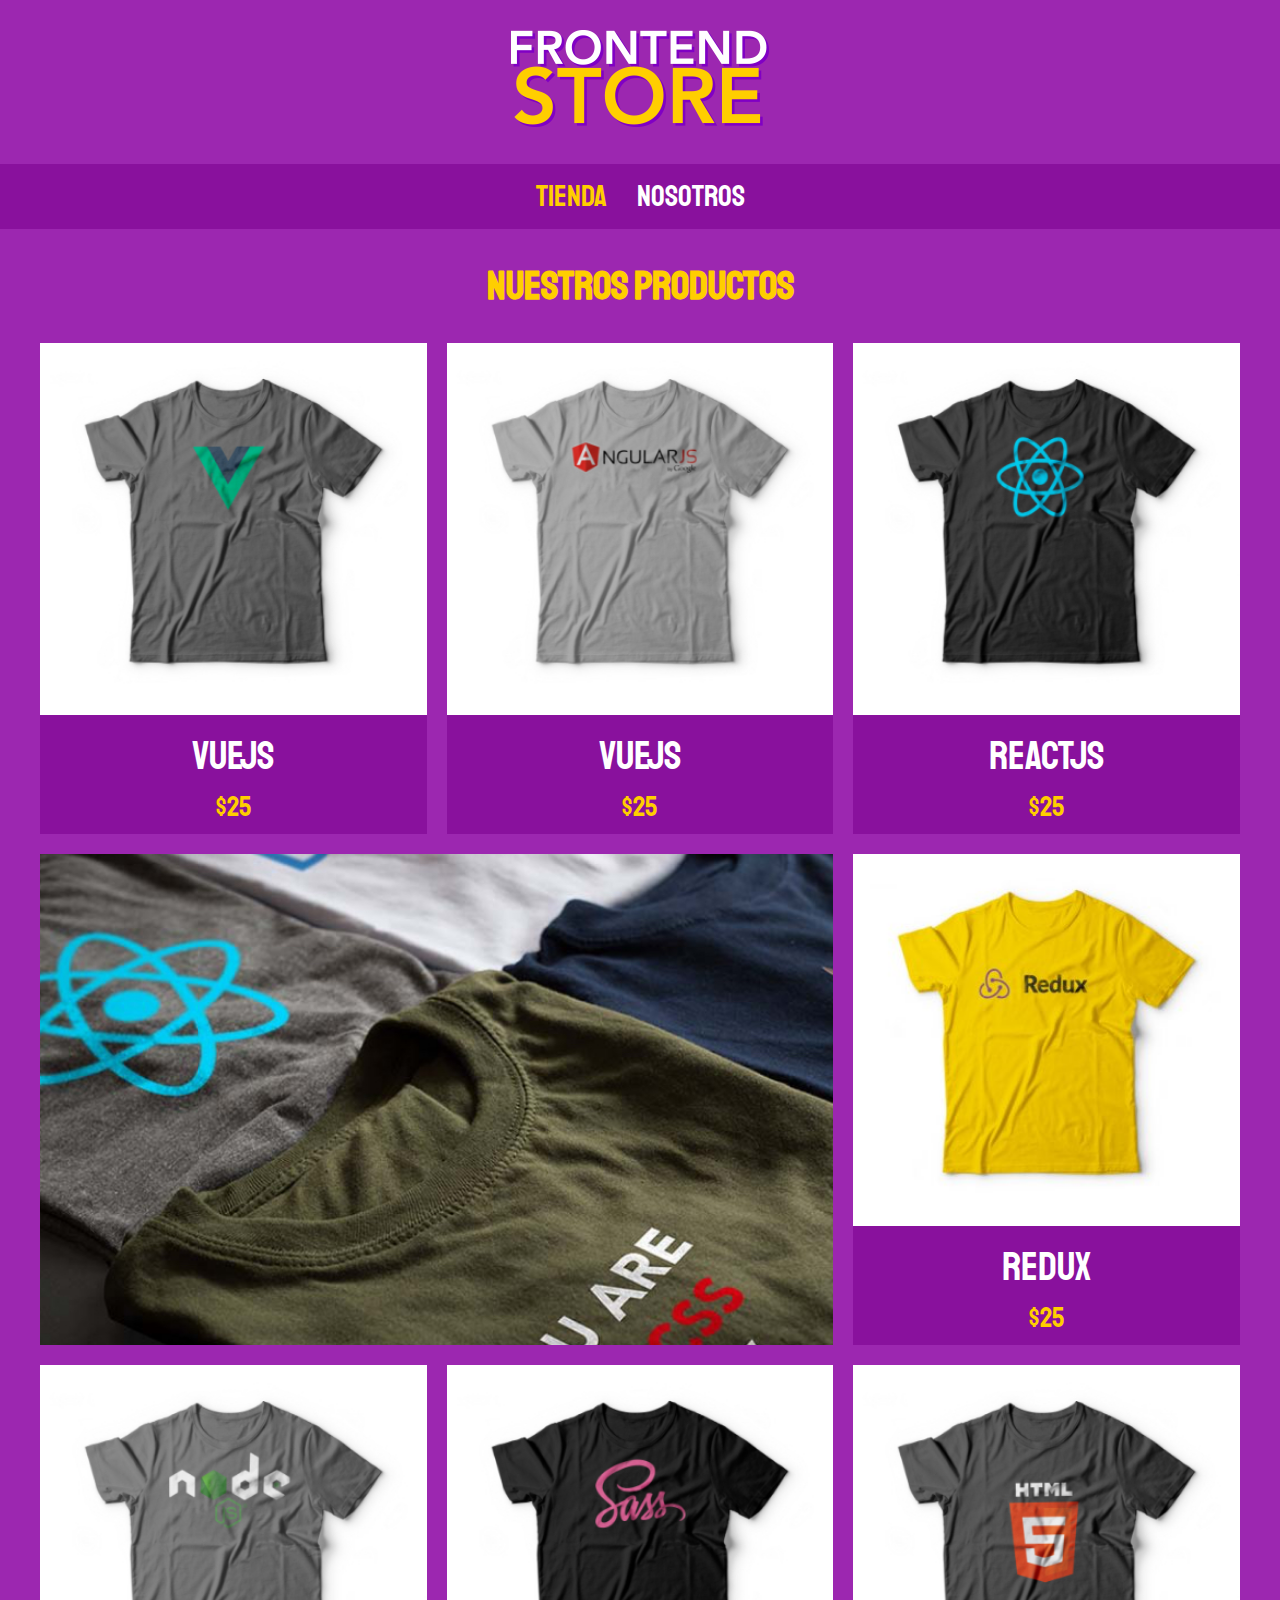
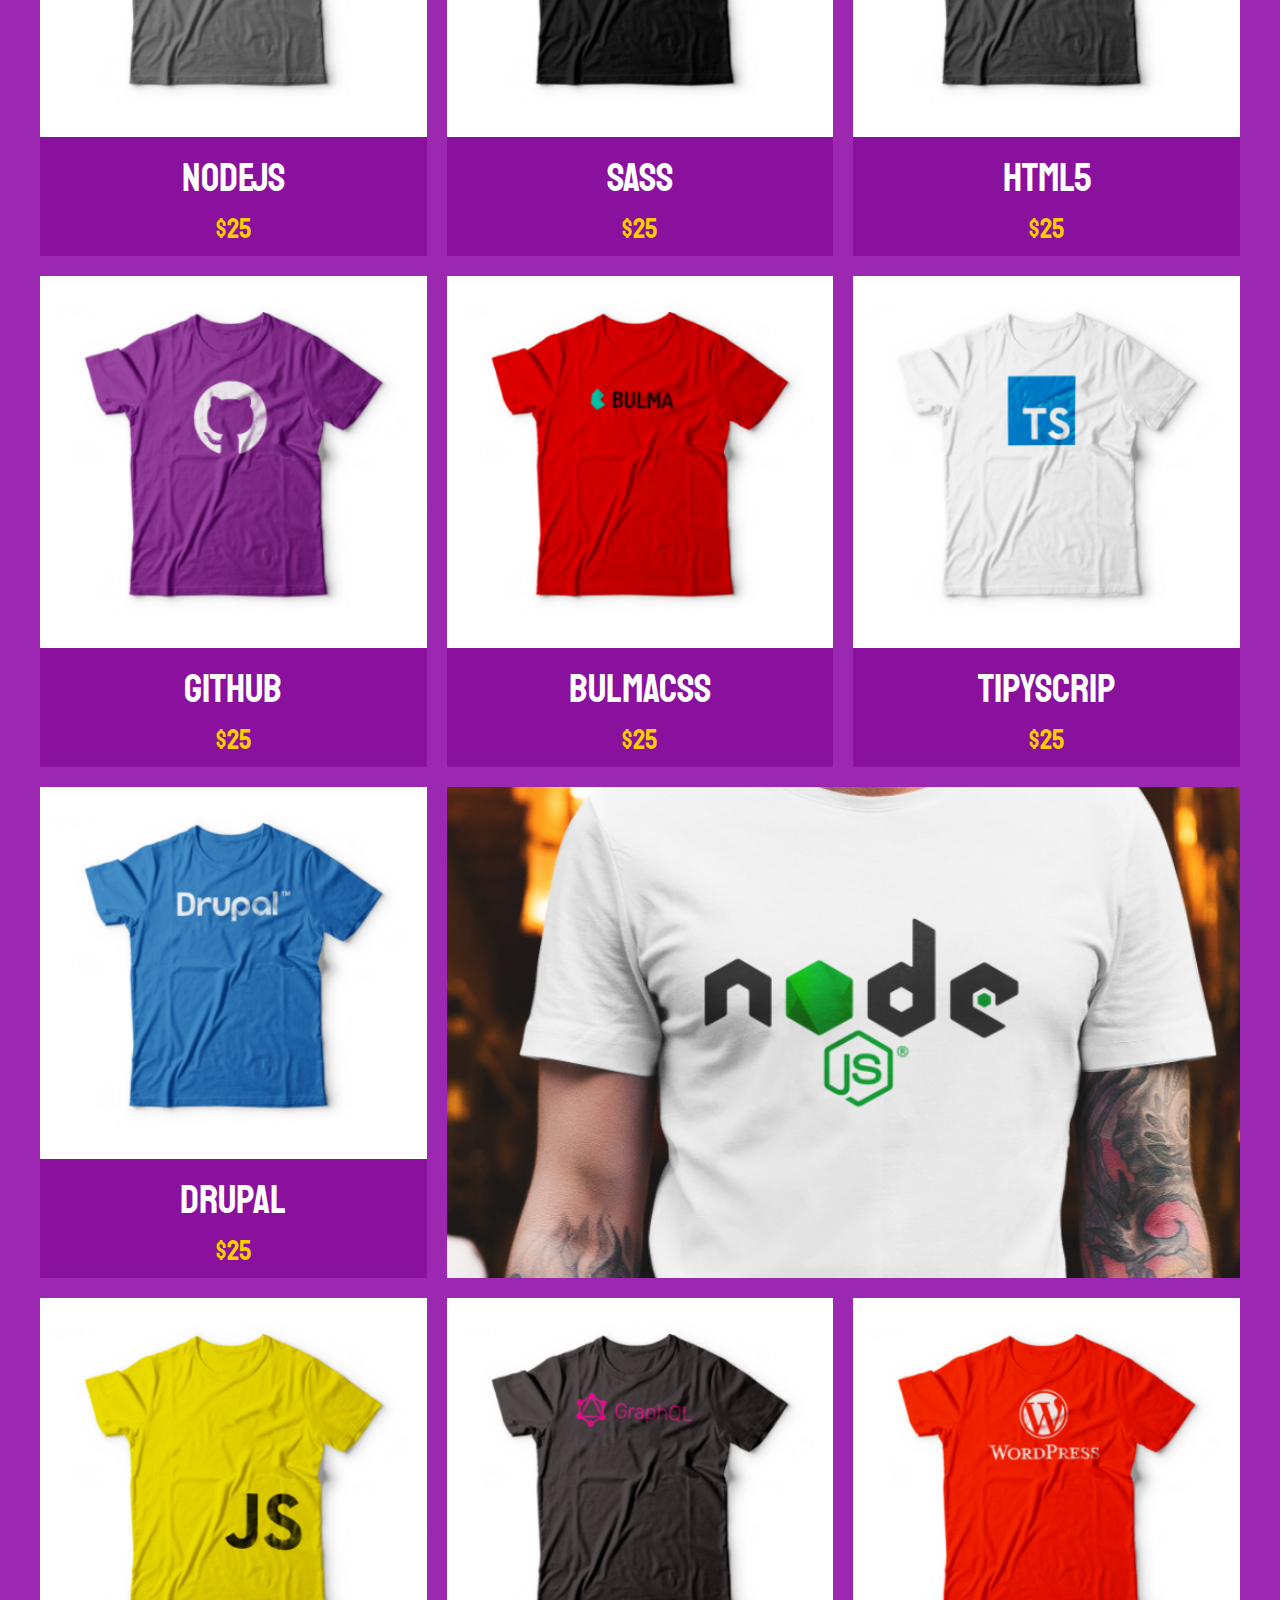
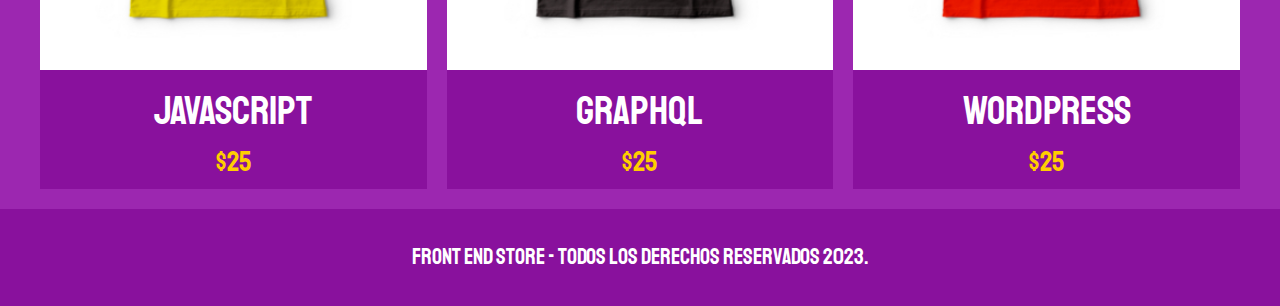
<file: index.html>
<!DOCTYPE html>
<html lang="en">

<head>
    <meta charset="UTF-8">
    <meta http-equiv="X-UA-Compatible" content="IE=edge">
    <meta name="viewport" content="width=device-width, initial-scale=1.0">
    <title>FrontEndStore</title>
    <link rel="stylesheet" href="css/normalize.css">
    <link href="https://fonts.googleapis.com/css2?family=Krub:wght@400;700&family=Staatliches&display=swap"
        rel="stylesheet">
    <link rel="stylesheet" href="css/style.css">
</head>

<body>
    <header class="header">
        <a href="index.html">
            <img class="header__logo" src="img/logo.png" alt="Logotipo">
        </a>
    </header>

    <nav class="navegacion">
        <a class="navegacion__enlace navegacion__enlace--activo" href="index.html">Tienda</a>
        <a class="navegacion__enlace" href="nosotros.html">Nosotros</a>
    </nav>

    <main class="contenedor">
        <h1>Nuestros Productos</h1>

        <div class="grid">
            <div class="producto">
                <a href="productos.html">
                    <img class="producto__imagen" src="img/1.jpg" alt="imagen Camisa">
                    <div class="producto__informacion">
                        <p class="producto__nombre">VueJS</p>
                        <p class="producto__precio">$25</p>
                    </div>
                </a>
            </div> <!--.porducto--> <div class="producto">
                <a href="productos.html">
                    <img class="producto__imagen" src="img/2.jpg" alt="imagen Camisa">
                    <div class="producto__informacion">
                        <p class="producto__nombre">VueJS</p>
                        <p class="producto__precio">$25</p>
                    </div>
                </a>
            </div> <!--.porducto-->
            <div class="producto">
                <a href="productos.html">
                    <img class="producto__imagen" src="img/3.jpg" alt="imagen Camisa">
                    <div class="producto__informacion">
                        <p class="producto__nombre">ReactJS</p>
                        <p class="producto__precio">$25</p>
                    </div>
                </a>
            </div> <!--.porducto-->
            <div class="producto">
                <a href="productos.html">
                    <img class="producto__imagen" src="img/4.jpg" alt="imagen Camisa">
                    <div class="producto__informacion">
                        <p class="producto__nombre">Redux</p>
                        <p class="producto__precio">$25</p>
                    </div>
                </a>
            </div> <!--.porducto-->
            <div class="producto">
                <a href="productos.html">
                    <img class="producto__imagen" src="img/5.jpg" alt="imagen Camisa">
                    <div class="producto__informacion">
                        <p class="producto__nombre">NodeJS</p>
                        <p class="producto__precio">$25</p>
                    </div>
                </a>
            </div> <!--.porducto-->
            <div class="producto">
                <a href="productos.html">
                    <img class="producto__imagen" src="img/6.jpg" alt="imagen Camisa">
                    <div class="producto__informacion">
                        <p class="producto__nombre">SASS</p>
                        <p class="producto__precio">$25</p>
                    </div>
                </a>
            </div> <!--.porducto-->
            <div class="producto">
                <a href="productos.html">
                    <img class="producto__imagen" src="img/7.jpg" alt="imagen Camisa">
                    <div class="producto__informacion">
                        <p class="producto__nombre">HTML5</p>
                        <p class="producto__precio">$25</p>
                    </div>
                </a>
            </div> <!--.porducto-->
            <div class="producto">
                <a href="productos.html">
                    <img class="producto__imagen" src="img/8.jpg" alt="imagen Camisa">
                    <div class="producto__informacion">
                        <p class="producto__nombre">GITHUB</p>
                        <p class="producto__precio">$25</p>
                    </div>
                </a>
            </div> <!--.porducto-->
            <div class="producto">
                <a href="productos.html">
                    <img class="producto__imagen" src="img/9.jpg" alt="imagen Camisa">
                    <div class="producto__informacion">
                        <p class="producto__nombre">BulmaCSS</p>
                        <p class="producto__precio">$25</p>
                    </div>
                </a>
            </div> <!--.porducto-->
            <div class="producto">
                <a href="productos.html">
                    <img class="producto__imagen" src="img/10.jpg" alt="imagen Camisa">
                    <div class="producto__informacion">
                        <p class="producto__nombre">TipyScrip</p>
                        <p class="producto__precio">$25</p>
                    </div>
                </a>
            </div> <!--.porducto-->
            <div class="producto">
                <a href="productos.html">
                    <img class="producto__imagen" src="img/11.jpg" alt="imagen Camisa">
                    <div class="producto__informacion">
                        <p class="producto__nombre">Drupal</p>
                        <p class="producto__precio">$25</p>
                    </div>
                </a>
            </div> <!--.porducto-->
            <div class="producto">
                <a href="productos.html">
                    <img class="producto__imagen" src="img/12.jpg" alt="imagen Camisa">
                    <div class="producto__informacion">
                        <p class="producto__nombre">JavaScript</p>
                        <p class="producto__precio">$25</p>
                    </div>
                </a>
            </div> <!--.porducto-->
            <div class="producto">
                <a href="productos.html">
                    <img class="producto__imagen" src="img/13.jpg" alt="imagen Camisa">
                    <div class="producto__informacion">
                        <p class="producto__nombre">GraphQL</p>
                        <p class="producto__precio">$25</p>
                    </div>
                </a>
            </div> <!--.porducto-->
            <div class="producto">
                <a href="productos.html">
                    <img class="producto__imagen" src="img/14.jpg" alt="imagen Camisa">
                    <div class="producto__informacion">
                        <p class="producto__nombre">WordPress</p>
                        <p class="producto__precio">$25</p>
                    </div>
                </a>
            </div> <!--.porducto-->

            <div class="grafico grafico--camisas"></div>
            <div class="grafico grafico--node"></div>
        </div>

    </main>

    <footer class="footer">
        <p class="footer__texto">Front End Store - Todos los derechos Reservados 2023.</p>
    </footer>
</body>

</html>
</file>
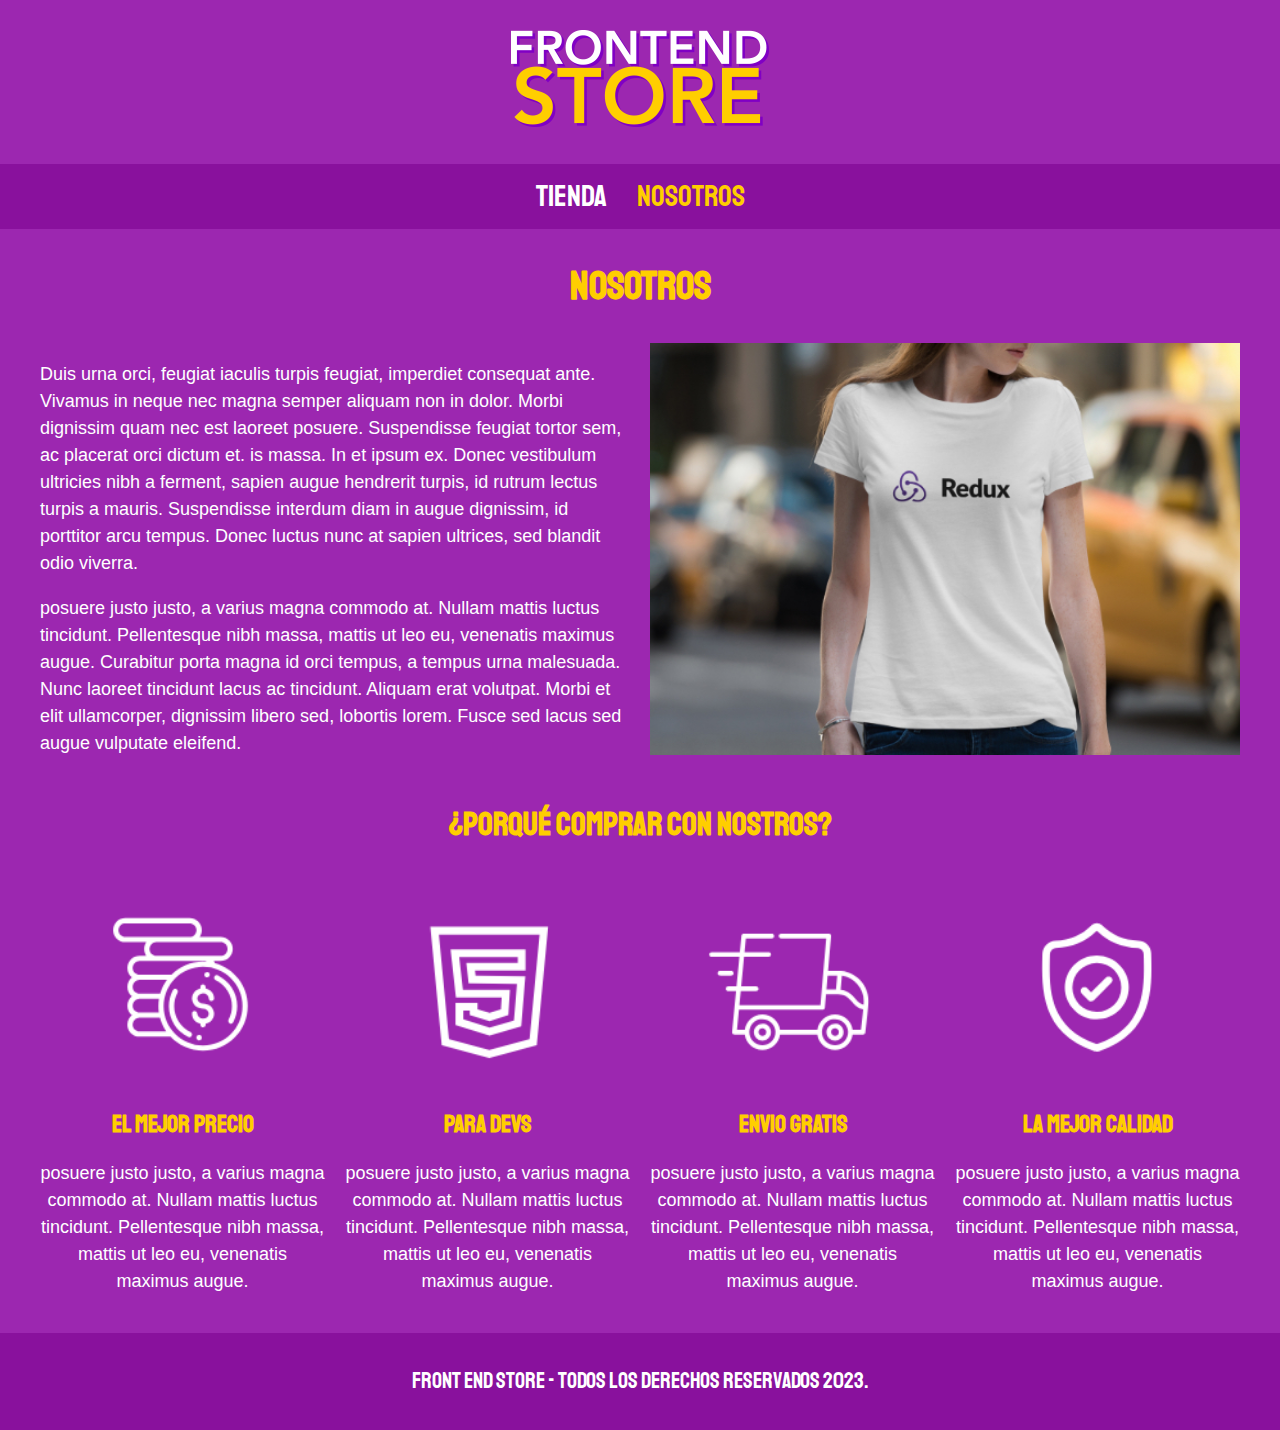
<file: nosotros.html>
<!DOCTYPE html>
<html lang="en">
<head>
    <meta charset="UTF-8">
    <meta http-equiv="X-UA-Compatible" content="IE=edge">
    <meta name="viewport" content="width=device-width, initial-scale=1.0">
    <title>FrontEndStore</title>
    <link rel="stylesheet" href="css/normalize.css">
    <link href="https://fonts.googleapis.com/css2?family=Krub:wght@400;700&family=Staatliches&display=swap" rel="stylesheet">
    <link rel="stylesheet" href="css/style.css">
</head>
<body>
    <header class="header">
        <a href="index.html">
            <img class="header__logo" src="img/logo.png" alt="Logotipo">
        </a>
    </header>

    <nav class="navegacion">
        <a class="navegacion__enlace" href="index.html">Tienda</a>
        <a class="navegacion__enlace navegacion__enlace--activo" href="#">Nosotros</a>
    </nav>

    <main class="contenedor">
        <h1>Nosotros</h1>
        <div class="nosotros">
            <div class="nosotros__contenido">
                <p>Duis urna orci, feugiat iaculis turpis feugiat, imperdiet consequat ante. Vivamus in neque nec magna semper aliquam non in dolor. Morbi dignissim quam nec est laoreet posuere. Suspendisse feugiat tortor sem, ac placerat orci dictum et. is massa. In et ipsum ex. Donec vestibulum ultricies nibh a ferment, sapien augue hendrerit turpis, id rutrum lectus turpis a mauris. Suspendisse interdum diam in augue dignissim, id porttitor arcu tempus. Donec luctus nunc at sapien ultrices, sed blandit odio viverra.</p>

                <p>posuere justo justo, a varius magna commodo at. Nullam mattis luctus tincidunt. Pellentesque nibh massa, mattis ut leo eu, venenatis maximus augue. Curabitur porta magna id orci tempus, a tempus urna malesuada. Nunc laoreet tincidunt lacus ac tincidunt. Aliquam erat volutpat. Morbi et elit ullamcorper, dignissim libero sed, lobortis lorem. Fusce sed lacus sed augue vulputate eleifend.</p>
            </div>
            <img class="nosotros__imagen" src="img/nosotros.jpg" alt="imagen nosotros">

        </div>
    </main>
    <section class="contenedor comprar">
        <h2 class="comprar__titulo">¿Porqué Comprar con nostros?</h2>
        <div class="bloques">
            <div class="bloque">
                <img class="bloque__imagen" src="img/icono_1.png" alt="porque comprar">
                <h3 class="bloque__titulo">EL mejor Precio</h3>
                <p>posuere justo justo, a varius magna commodo at. Nullam mattis luctus tincidunt. Pellentesque nibh massa, mattis ut leo eu, venenatis maximus augue. </p>
            </div> <!--.bloque -->

            <div class="bloque">
                <img class="bloque__imagen" src="img/icono_2.png" alt="para devs">
                <h3 class="bloque__titulo">Para Devs</h3>
                <p>posuere justo justo, a varius magna commodo at. Nullam mattis luctus tincidunt. Pellentesque nibh massa, mattis ut leo eu, venenatis maximus augue. </p>
            </div> <!--.bloque -->

            <div class="bloque">
                <img class="bloque__imagen" src="img/icono_3.png" alt="Envio Gratis">
                <h3 class="bloque__titulo">Envio Gratis</h3>
                <p>posuere justo justo, a varius magna commodo at. Nullam mattis luctus tincidunt. Pellentesque nibh massa, mattis ut leo eu, venenatis maximus augue. </p>
            </div> <!--.bloque -->

            <div class="bloque">
                <img class="bloque__imagen" src="img/icono_4.png" alt="La mejor calidad">
                <h3 class="bloque__titulo">La Mejor Calidad</h3>
                <p>posuere justo justo, a varius magna commodo at. Nullam mattis luctus tincidunt. Pellentesque nibh massa, mattis ut leo eu, venenatis maximus augue. </p>
            </div> <!--.bloque -->

        </div>  <!--.bloques -->

    </section>

    <footer class="footer">
        <p class="footer__texto">Front End Store - Todos los derechos Reservados 2023.</p>
    </footer>
</body>
</html>
</file>
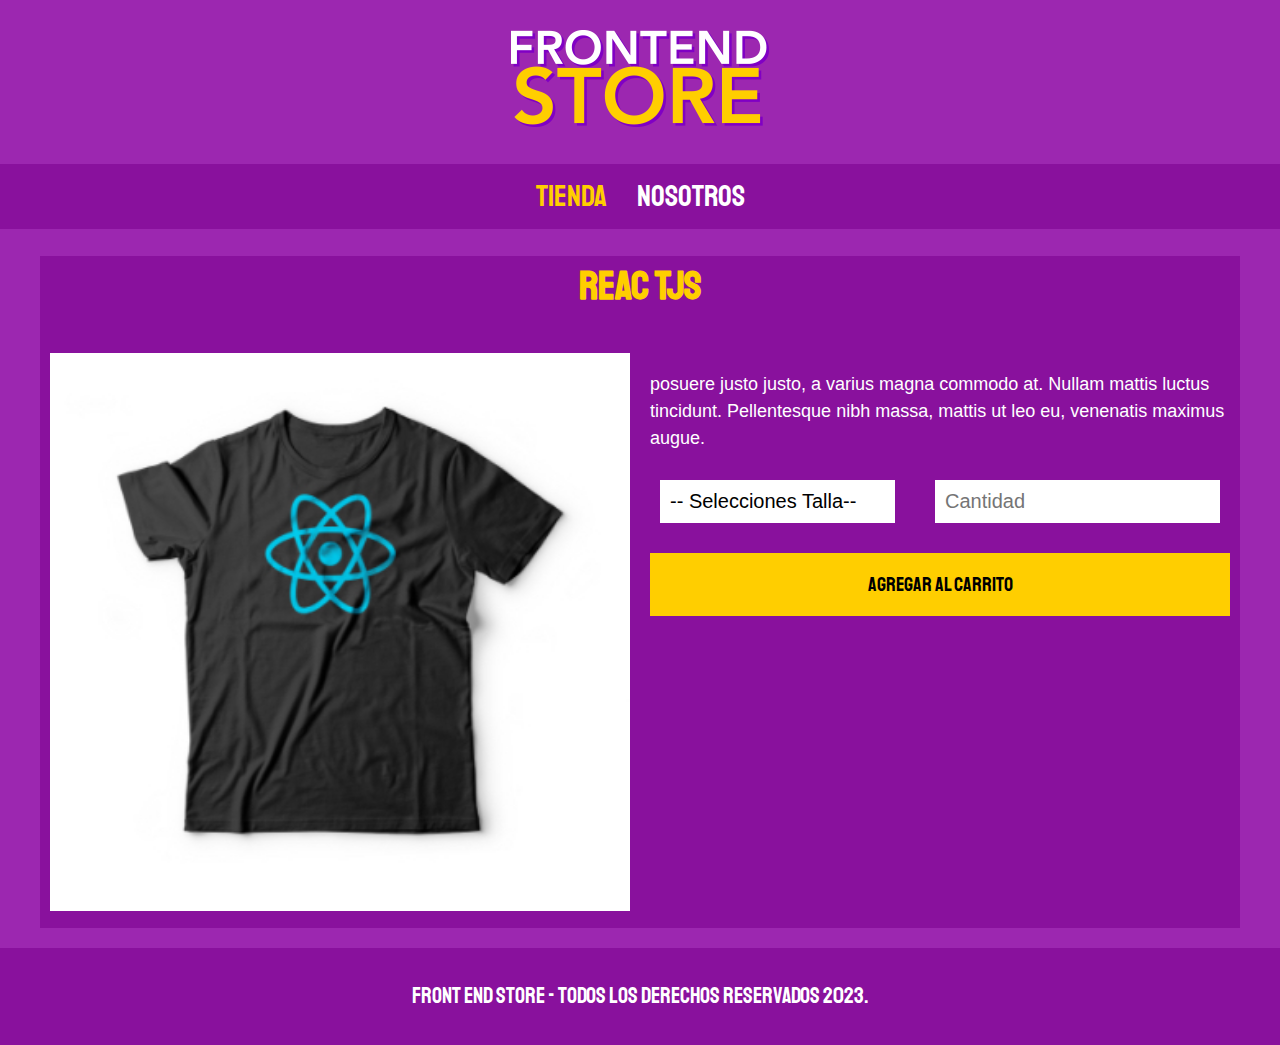
<file: productos.html>
<!DOCTYPE html>
<html lang="en">
<head>
    <meta charset="UTF-8">
    <meta http-equiv="X-UA-Compatible" content="IE=edge">
    <meta name="viewport" content="width=device-width, initial-scale=1.0">
    <title>FrontEndStore</title>
    <link rel="stylesheet" href="css/normalize.css">
    <link href="https://fonts.googleapis.com/css2?family=Krub:wght@400;700&family=Staatliches&display=swap" rel="stylesheet">
    <link rel="stylesheet" href="css/style.css">
</head>
<body>
    <header class="header">
        <a href="index.html">
            <img class="header__logo" src="img/logo.png" alt="Logotipo">
        </a>
    </header>

    <nav class="navegacion">
        <a class="navegacion__enlace navegacion__enlace--activo" href="index.html">Tienda</a>
        <a class="navegacion__enlace" href="nosotros.html">Nosotros</a>
    </nav>

    <main class="contenedor producto">
        <h1>Reac tJS</h1>
        <div class="camisa">
            <div>
                <img src="img/3.jpg" alt="imagen del producto ReacJS">
            </div>

            <div class="camisa__contenido">
                <p>posuere justo justo, a varius magna commodo at. Nullam mattis luctus tincidunt. Pellentesque nibh massa, mattis ut leo eu, venenatis maximus augue. </p>
                <form class="formulario">
                    <select class="formulario__campo">
                        <option disabled selected>-- Selecciones Talla--</option> <!--muestra por defecto pero no se puede seleccionar -->
                        <option>XS</option>
                        <option>S</option>
                        <option>M</option>
                        <option>L</option>
                        <option>XL</option>
                    </select>
                    <input class="formulario__campo" type="number" placeholder="Cantidad" min="0">
                    <input class="formulario__submit" type="submit" value="Agregar al Carrito">
                </form>

            </div>
        </div>
    </main>
   
    <footer class="footer">
        <p class="footer__texto">Front End Store - Todos los derechos Reservados 2023.</p>
    </footer>
</body>
</html>
</file>
<file: css/style.css>
:root {
    --primario: #9C27B0;
    --primarioOscuro: #89119d;
    --secundario: #FFCE00;
    --secundarioOscuro: rgb(233, 287, 2);
    --blanco: #FFF;
    --negro: #000;

    --fuentePrincipal: 'Staatliches', cursive;
}

html {
    box-sizing: border-box;
    font-size: 62.5%;
}

*,
*:before,
*:after {
    box-sizing: inherit;
}

/* Globales */
body {
    background-color: var(--primario);      /* fondo */
    font-size: 1.6rem;
    line-height: 1.5;       /* interlineado */
}

p {
    font-size: 1.8rem;
    font-family: Arial, Helvetica, sans-serif;
    color: var(--blanco);
}

a {/* Interlineados de los enlaces */
    text-decoration: none;
}

img {
    width:100%;
}


.contenedor {
    max-width: 120rem;
    margin: 0 auto;
}

h1,
h2,
h3 {
    text-align: center;  /* texto centrado */
    color: var(--secundario);
    font-family: var(--fuentePrincipal);   /* tipo de letra */
}

h1 {
    font-size: 4rem;
}
h2 {
    font-size: 3.2rem;
}
h3 {
    font-size: 2.4rem;
}

/* Header */
.header {
    display: flex;
    justify-content: center;
}
.header__logo {
    margin: 3rem 0;
}

/* Footer */
.footer{
    background-color: var(--primarioOscuro);
    padding: 1rem 0;
    margin-top: 2rem;
}
.footer__texto {
    font-family: var(--fuentePrincipal);
    text-align: center;
    font-size: 2.2rem;
}


/* Navegacion */

.navegacion {
    background-color: var(--primarioOscuro);
    padding: 1rem 0;
    display: flex;
    justify-content: center;
    gap: 3rem;  /* separacion de los elementos */
}

.navegacion__enlace {
    font-family: var(--fuentePrincipal);
    font-size: 3rem;
    color: var(--blanco);
}

.navegacion__enlace:hover,
.navegacion__enlace--activo {
    color: var(--secundario);
}

/* Grid */
.grid {
    display: grid;
    grid-template-columns: repeat(2, 1fr); /* coloca columnas de 2 imagenes */
    gap: 2rem;
}

@media (min-width: 768px) {
    .grid {
        grid-template-columns: repeat(3, 1fr); /* coloca columnas de 3 imagenes */
    }
}

/* Producto */
.producto {
    background-color:var(--primarioOscuro) ;
    padding: 1 rem;
}

.producto__nombre {
    font-size: 4rem; /* tamaño de la fuente */

}
.producto__precio {
    font-size: 2.8rem; /* tamaño de la fuente */
    color: var(--secundario);
}
.producto__nombre,
.producto__precio {
    font-family: var(--fuentePrincipal);
    margin: 1rem 0 ;
    text-align: center;
    line-height: 1.2; /* interlineado */
}

/* Graficos */
.grafico {
    min-height: 30rem;
    background-repeat: no-repeat; /* la imagen no se repite */
    background-size: cover;  /* la imagen utiliza todo el espacio disponible */

}
.grafico--camisas {
    grid-row: 2 / 3;
    grid-column: 1 / 3;
    background-image: url(../img/grafico1.jpg);
}

.grafico--node {
    background-image: url(../img/grafico2.jpg);
    grid-column: 1 / 3;
    grid-row: 8 / 9;
}

@media (min-width: 768px) {
    .grafico--node { 
        grid-row: 5 / 6;
        grid-column: 2 / 4;
    }
}


/* Nosotros */

.nosotros {
    display: grid;
    grid-template-rows: repeat(2, auto);
}
@media (min-width: 768px) {
    .nosotros {
        grid-template-columns: repeat(2, 1fr);
        column-gap: 2rem;
    }
}

.nosotros__imagen {
    grid-row: 1 / 2; /* pasar la imagen de abajo hacia arriba */
}


@media (min-width: 768px) {
    .nosotros__imagen {
        grid-column: 2 / 3;
    }

}

/* Bloques */
.bloques {
    display: grid;
    grid-template-columns: repeat(2, 1fr);
    gap: 2rem; /* separacion entre las fracciones o cuadros */
}

@media (min-width: 768px) {
    .bloques {
        grid-template-columns: repeat(4, 1fr);
    }
}

.bloque {
    text-align: center;
}

.bloque__titulo {
    margin: 0; /* quita separacion entre los elementos dejandolo sin margen */
}

/* Pagina del Producto */

.camisa {
   padding:1rem;
   width: 100%;
   text-justify: auto;
}

.camisa__imagen {
    text-align:center ;
    width: auto;
 }


@media (min-width: 768px) {
    
    .camisa {
        display: grid;
        grid-template-columns: repeat(2, 1fr);
        column-gap: 2rem;
    }
}

.formulario {
    display:  grid;
    grid-template-columns: repeat(2, 1fr);
    gap: 2rem;

}
.formulario__campo {
    border: 1rem solid var(--primarioOscuro); /* ancho del borde, tipo de borde y color del borde */
    background-color: white;
    color: black;
    font-size: 2rem;
    font-family: Arial, Helvetica, sans-serif;
    padding: 1rem;
    appearance: none;
}


.formulario__submit {
    background-color: var(--secundario);  /* color del fondo */
    border: none;       /* quitar borde*/
    font-size: 2rem;        /* tamaño de la letra */
    font-family: var(--fuentePrincipal);        /* TIPO DE FUENTE */
    padding: 2rem;      /* Distancia de borde */
    transition:  background-color .3s ease;     /*efecto de transcision cuano para el puntero, tiempo de duracion */
    grid-column: 1 / 3;
}

.formulario__submit:hover {      /* cambiar cuaNDO EL CURSOR pasa por encima */ 
    cursor: pointer;        /* colocar puntero al pasar sobre el boton */ 
    background-color: var(--secundarioOscuro);      /* cambiar el color cuando pasa el cursor */ 
}
</file>
